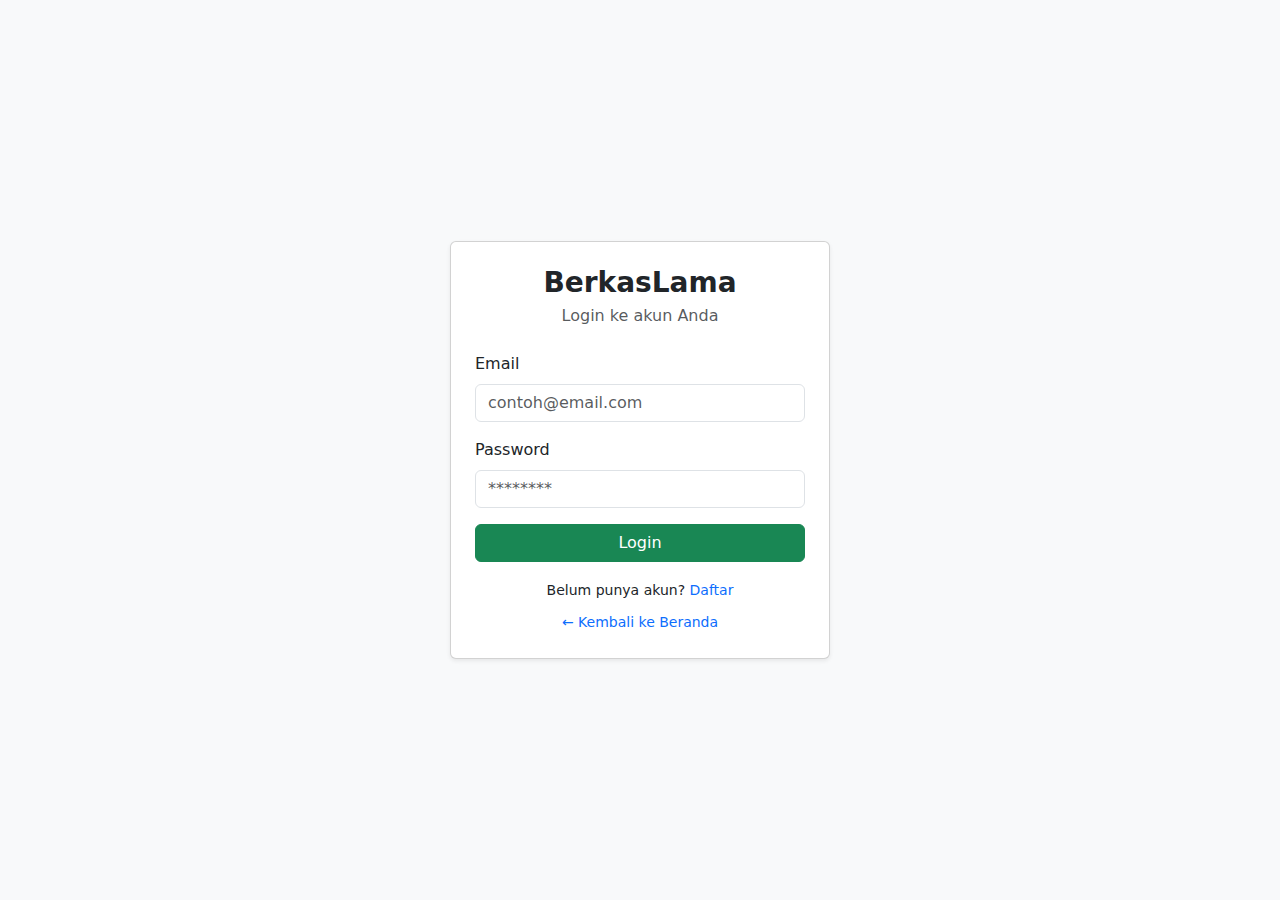
<file: akun.html>
<!DOCTYPE html>
<html lang="id">

<head>
    <meta charset="UTF-8">
    <title>Akun Saya - BerkasLama</title>
    <link href="https://cdn.jsdelivr.net/npm/bootstrap@5.3.3/dist/css/bootstrap.min.css" rel="stylesheet">
</head>

<body class="bg-light">
    <div class="container mt-5">
        <div class="card shadow-sm">
            <div class="card-body">
                <h3 class="mb-4">Akun Saya</h3>
                <table class="table table-bordered">
                    <tr>
                        <th>Nama</th>
                        <td id="name"></td>
                    </tr>
                    <tr>
                        <th>Email</th>
                        <td id="email"></td>
                    </tr>
                    <tr>
                        <th>No. HP</th>
                        <td id="phone"></td>
                    </tr>
                    <tr>
                        <th>Alamat</th>
                        <td id="address"></td>
                    </tr>
                </table>
                <div class="d-flex gap-2">
                    <a href="index.html" class="btn btn-secondary">
                        ← Kembali ke Beranda
                    </a>
                    <button class="btn btn-danger ms-auto" onclick="logout()">
                        Logout
                    </button>
                </div>
            </div>
        </div>
    </div>

    <script>

        if (localStorage.getItem("login") !== "true") {
            window.location.href = "login.html";
        }

        const user = JSON.parse(localStorage.getItem("user"));

        document.getElementById("name").innerText = user.name;
        document.getElementById("email").innerText = user.email;
        document.getElementById("phone").innerText = user.phone || "-";
        document.getElementById("address").innerText = user.address || "-";

        function logout() {
            localStorage.removeItem("login");
            window.location.href = "index.html";
        }
    </script>

</body>

</html>
</file>
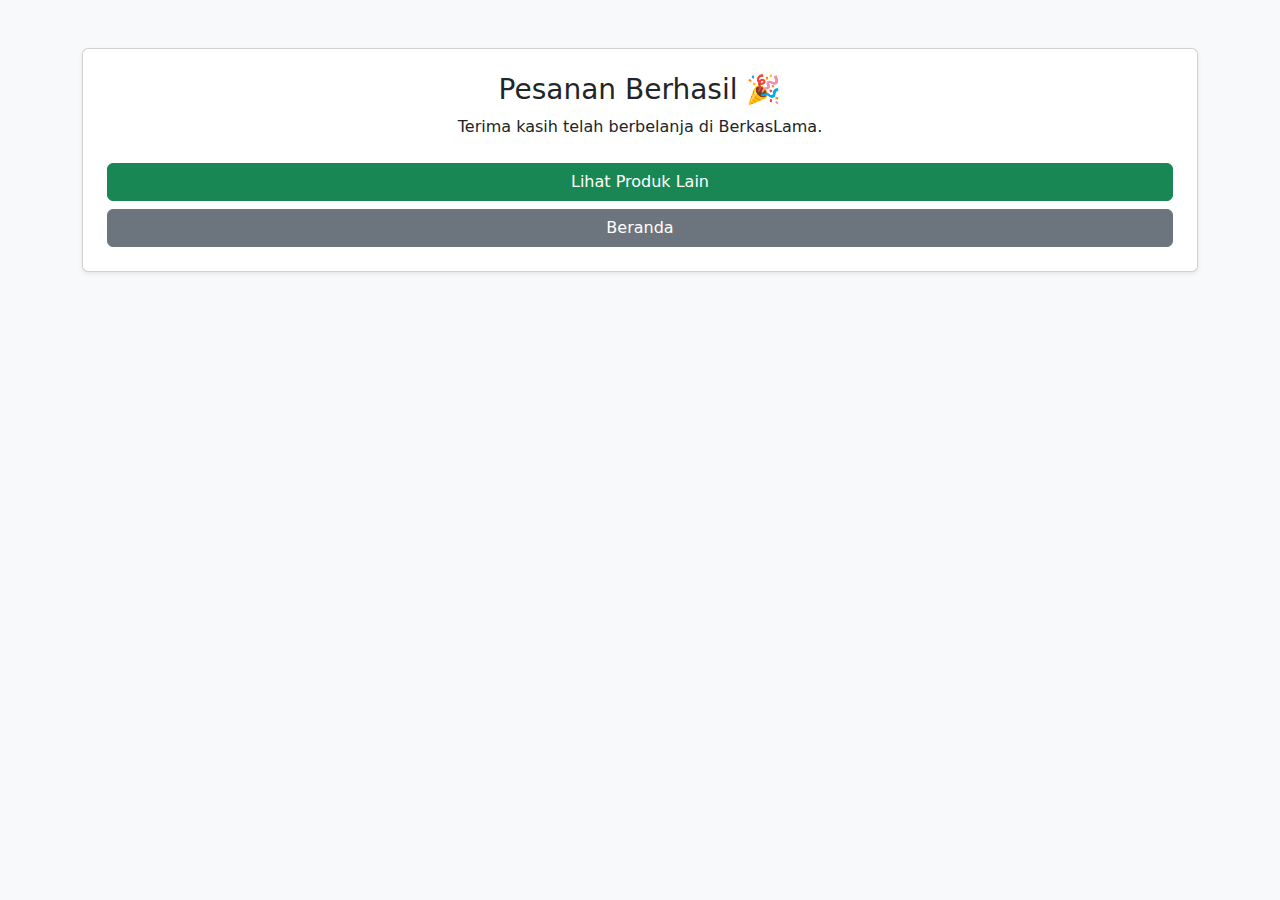
<file: checkout-success.html>
<!DOCTYPE html>
<html lang="id">

<head>
    <meta charset="UTF-8">
    <title>Pesanan Berhasil</title>
    <link href="https://cdn.jsdelivr.net/npm/bootstrap@5.3.3/dist/css/bootstrap.min.css" rel="stylesheet">
</head>

<body class="bg-light">

    <div class="container mt-5 text-center">
        <div class="card shadow-sm p-4">
            <h3>Pesanan Berhasil 🎉</h3>
            <p>Terima kasih telah berbelanja di BerkasLama.</p>

            <a href="products.html" class="btn btn-success mt-2">Lihat Produk Lain</a>
            <a href="index.html" class="btn btn-secondary mt-2">Beranda</a>
        </div>
    </div>

</body>

</html>
</file>
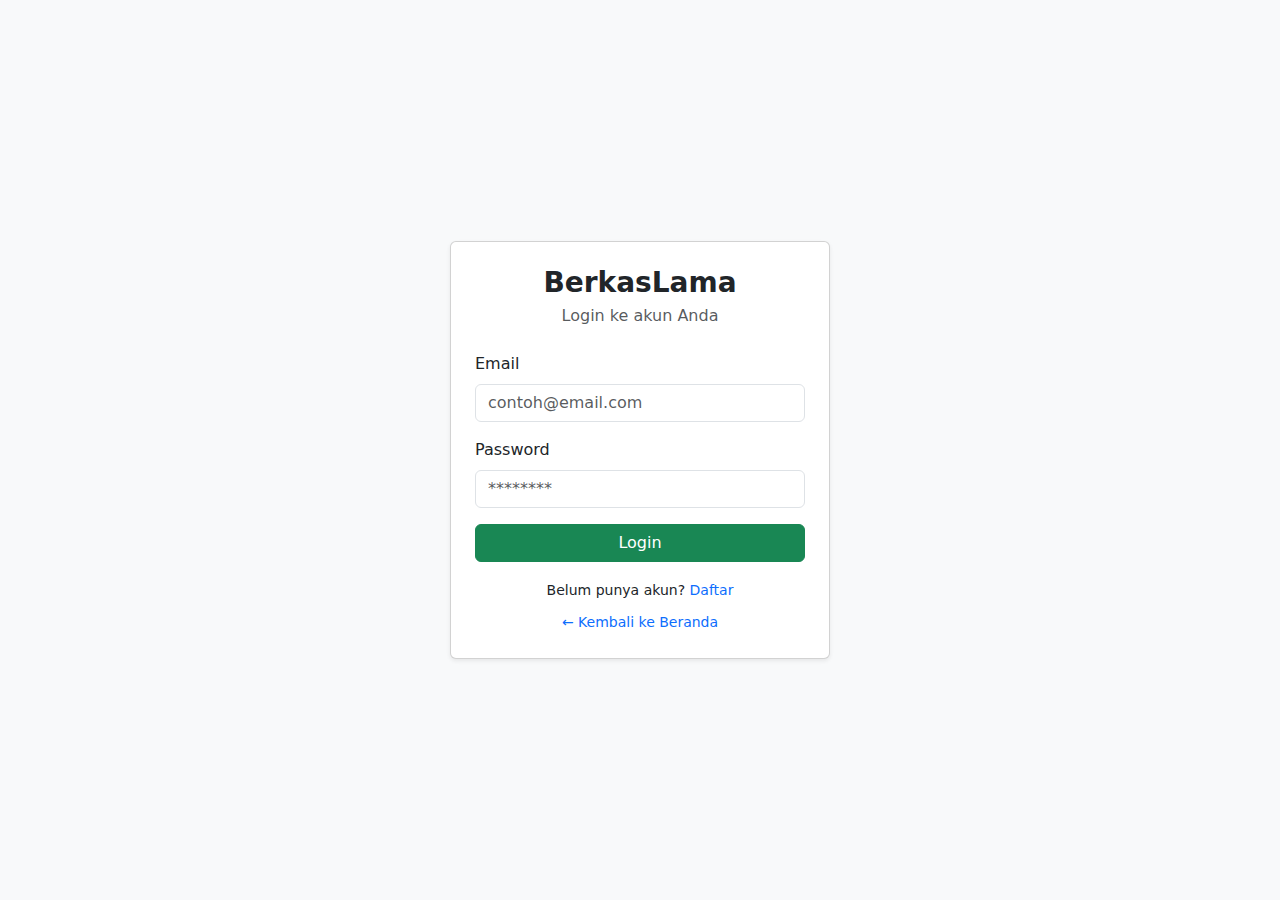
<file: checkout.html>
<!DOCTYPE html>
<html lang="id">

<head>
    <meta charset="UTF-8">
    <title>Checkout - BerkasLama</title>

    <link href="https://cdn.jsdelivr.net/npm/bootstrap@5.3.3/dist/css/bootstrap.min.css" rel="stylesheet">
</head>

<body class="bg-light">

    <div class="container mt-5">
        <h3 class="mb-4">Checkout</h3>
        <div class="row">
            <div class="col-md-6">
                <div class="card shadow-sm mb-3">
                    <div class="card-body">
                        <h5>Data Pembeli</h5>
                        <p><strong>Nama:</strong> <span id="name"></span></p>
                        <p><strong>Email:</strong> <span id="email"></span></p>
                        <p><strong>No. HP:</strong> <span id="phone"></span></p>
                        <p><strong>Alamat:</strong> <span id="address"></span></p>
                    </div>
                </div>
            </div>
            <div class="col-md-6">
                <div class="card shadow-sm mb-3">
                    <div class="card-body">
                        <h5>Detail Produk</h5>
                        <p><strong>Nama Produk:</strong> <span id="p-name"></span></p>
                        <p><strong>Harga:</strong> <span id="p-price"></span></p>
                        <p><strong>Kondisi:</strong> <span id="p-condition"></span></p>
                    </div>
                </div>
            </div>
        </div>
        <div class="d-flex gap-2">
            <a href="products.html" class="btn btn-secondary">
                ← Kembali ke Produk
            </a>
            <button class="btn btn-success ms-auto" onclick="confirmOrder()">
                Konfirmasi Pembelian
            </button>
        </div>
    </div>

    <script>

        if (localStorage.getItem("login") !== "true") {
            alert("Silakan login terlebih dahulu.");
            window.location.href = "login.html";
        }

        const user = JSON.parse(localStorage.getItem("user"));
        const product = JSON.parse(localStorage.getItem("checkoutProduct"));

        document.getElementById("p-name").innerText = product.name;
        document.getElementById("p-price").innerText = "Rp " + product.price.toLocaleString();
        document.getElementById("p-condition").innerText = product.condition;

        document.getElementById("name").innerText = user.name;
        document.getElementById("email").innerText = user.email;
        document.getElementById("phone").innerText = user.phone || "-";
        document.getElementById("address").innerText = user.address || "-";

        function confirmOrder() {
            alert("Pesanan berhasil dibuat!");
            localStorage.removeItem("checkoutProduct");
            window.location.href = "checkout-success.html";
        }
    </script>

</body>

</html>
</file>
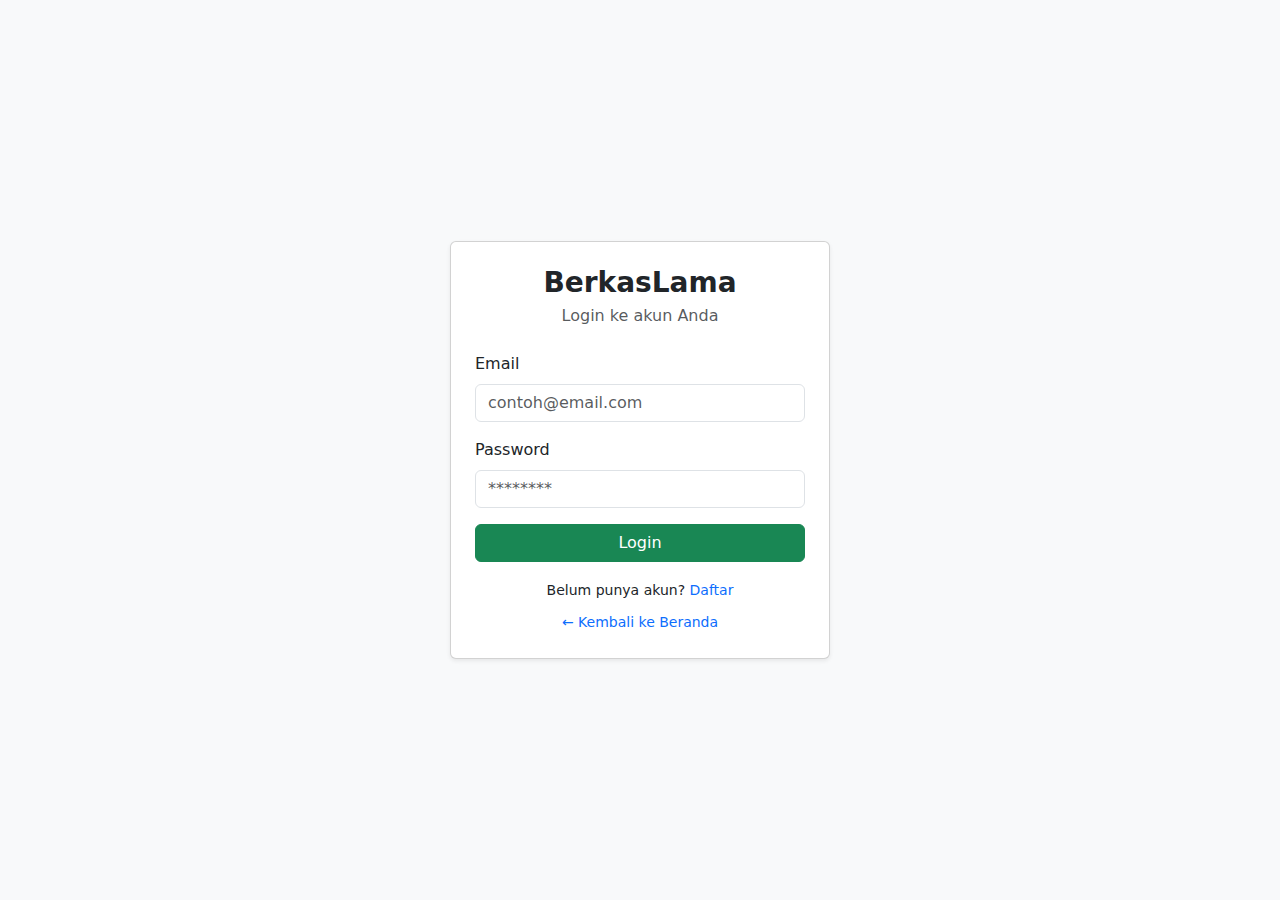
<file: login.html>
<!DOCTYPE html>
<html lang="id">

<head>
    <meta charset="UTF-8">
    <title>Login - BerkasLama</title>
    <link href="https://cdn.jsdelivr.net/npm/bootstrap@5.3.3/dist/css/bootstrap.min.css" rel="stylesheet">

    <meta name="viewport" content="width=device-width, initial-scale=1">
</head>
<script>
    function login(event) {
        event.preventDefault();

        const emailInput = document.querySelector('input[type="email"]').value;
        const passwordInput = document.querySelector('input[type="password"]').value;

        const user = JSON.parse(localStorage.getItem("user"));

        if (!user) {
            alert("Belum ada akun. Silakan daftar terlebih dahulu.");
            return;
        }

        if (emailInput === user.email && passwordInput === user.password) {
            localStorage.setItem("login", "true");
            window.location.href = "akun.html";
        } else {
            alert("Email atau password salah!");
        }
    }
</script>

<body class="bg-light">
    <div class="container d-flex justify-content-center align-items-center min-vh-100">
        <div class="card shadow-sm" style="width: 380px;">
            <div class="card-body p-4">
                <h3 class="text-center mb-1"><strong>BerkasLama</strong></h3>
                <p class="text-center text-muted mb-4">Login ke akun Anda</p>
                <form onsubmit="login(event)">
                    <div class="mb-3">
                        <label class="form-label">Email</label>
                        <input type="email" class="form-control" placeholder="contoh@email.com" required>
                    </div>
                    <div class="mb-3">
                        <label class="form-label">Password</label>
                        <input type="password" class="form-control" placeholder="********" required>
                    </div>
                    <button type="submit" class="btn btn-success w-100">
                        Login
                    </button>
                </form>
                <div class="text-center mt-3">
                    <small>
                        Belum punya akun?
                        <a href="register.html" class="text-decoration-none">Daftar</a>
                    </small>
                </div>
                <div class="text-center mt-2">
                    <small>
                        <a href="index.html" class="text-decoration-none">← Kembali ke Beranda</a>
                    </small>
                </div>
            </div>
        </div>
    </div>

    <script>
        function login(event) {
            event.preventDefault();

            const emailInput = document.querySelector('input[type="email"]').value;
            const passwordInput = document.querySelector('input[type="password"]').value;

            const savedUser = JSON.parse(localStorage.getItem("user"));

            if (!savedUser) {
                alert("Belum ada akun. Silakan daftar terlebih dahulu.");
                return;
            }

            if (
                emailInput === savedUser.email &&
                passwordInput === savedUser.password
            ) {

                localStorage.setItem("login", "true");
                localStorage.setItem("userLogin", savedUser.name);

                window.location.href = "akun.html";
            } else {
                alert("Email atau password salah!");
            }
        }
    </script>


</body>

</html>
</file>
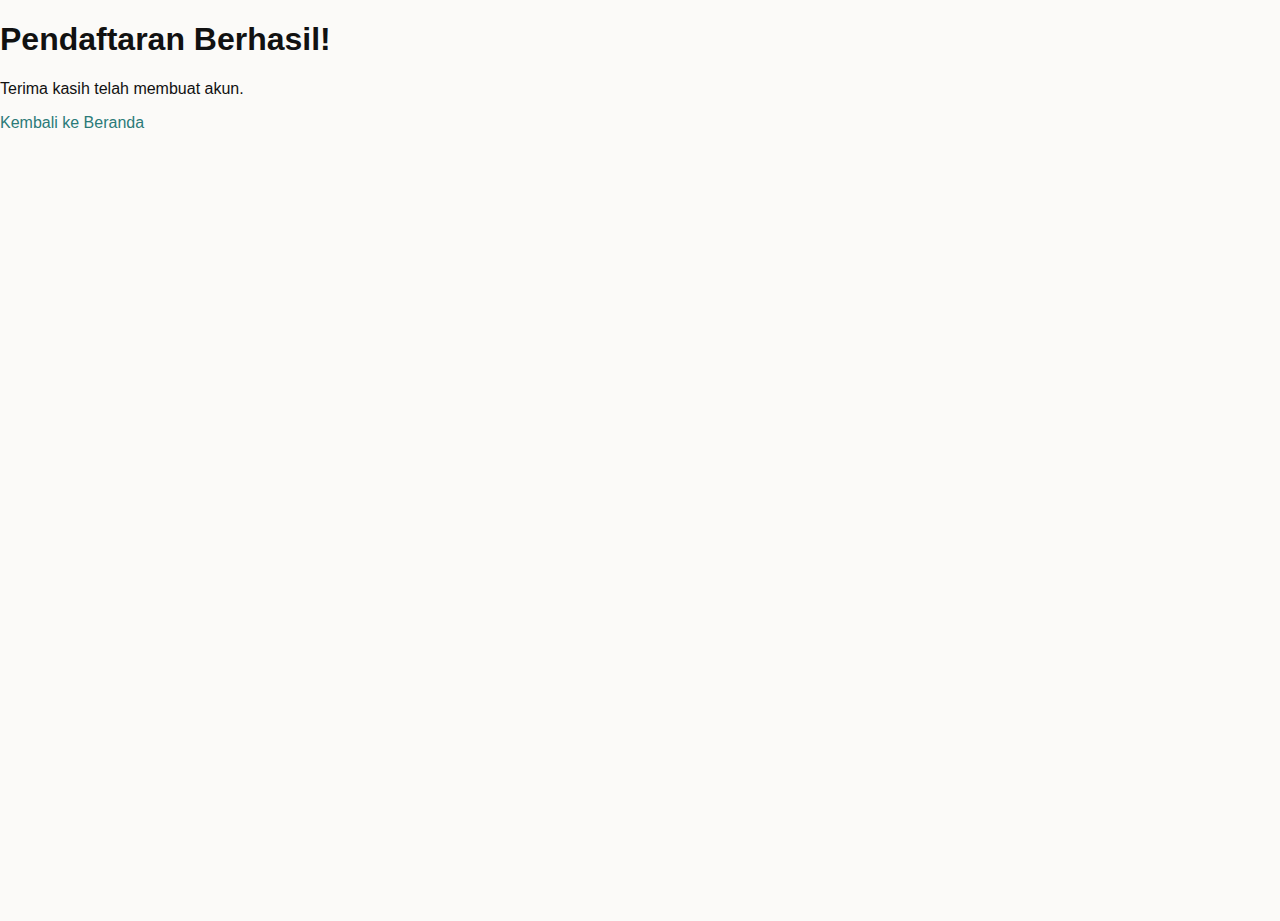
<file: register-success.html>
<!doctype html>
<html lang="id">

<head>
    <meta charset="utf-8">
    <meta name="viewport" content="width=device-width, initial-scale=1">
    <title>Pendaftaran Berhasil - BerkasLama</title>
    <link rel="stylesheet" href="styles.css">
</head>

<body>
    <h1>Pendaftaran Berhasil!</h1>
    <p>Terima kasih telah membuat akun.</p>
    <p><a href="index.html">Kembali ke Beranda</a></p>
</body>

</html>
</file>
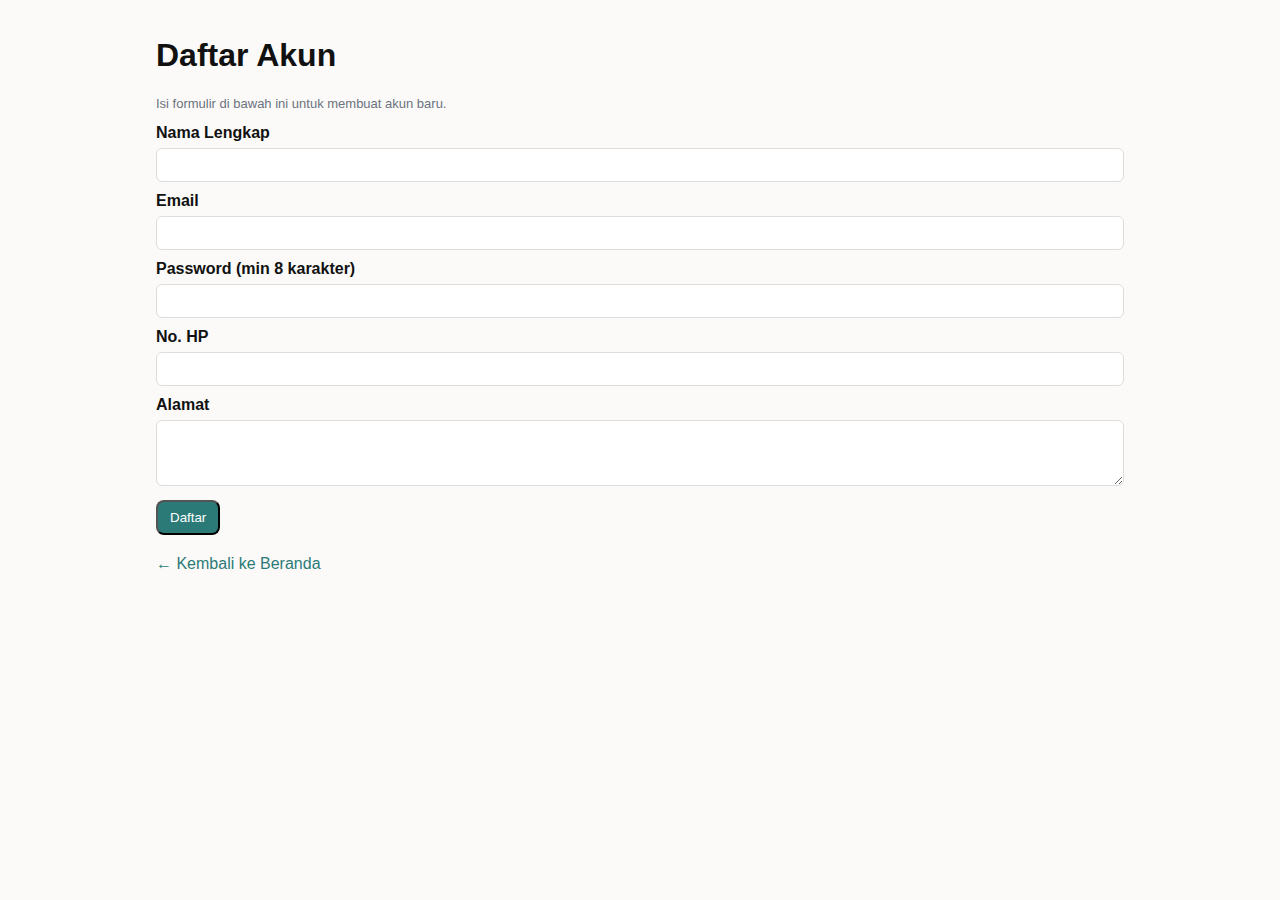
<file: register.html>
<!doctype html>
<html lang="id">

<head>
    <meta charset="utf-8">
    <meta name="viewport" content="width=device-width, initial-scale=1">
    <title>Daftar Akun - BerkasLama</title>
    <link rel="stylesheet" href="styles.css">
</head>
<script>
    function register(event) {
        event.preventDefault();

        const user = {
            name: document.getElementById("name").value,
            email: document.getElementById("email").value,
            password: document.getElementById("password").value,
            phone: document.getElementById("phone").value,
            address: document.getElementById("address").value
        };

        localStorage.setItem("user", JSON.stringify(user));

        window.location.href = "register-success.html";
    }
</script>

<body>
    <div class="container">
        <h1>Daftar Akun</h1>
        <p class="small">Isi formulir di bawah ini untuk membuat akun baru.</p>
        <form onsubmit="register(event)">
            <label for="name">Nama Lengkap</label>
            <input type="text" id="name" name="name" required>

            <label for="email">Email</label>
            <input type="email" id="email" name="email" required>

            <label for="password">Password (min 8 karakter)</label>
            <input type="password" id="password" name="password" minlength="8" required>

            <label for="phone">No. HP</label>
            <input type="tel" id="phone" name="phone">

            <label for="address">Alamat</label>
            <textarea id="address" name="address" rows="3"></textarea>

            <button class="btn" type="submit">Daftar</button>
        </form>
        <p style="margin-top: 20px;">
            <a href="index.html">← Kembali ke Beranda</a>
        </p>

        <script>
            function register(event) {
                event.preventDefault();

                const name = document.getElementById("name").value;
                const email = document.getElementById("email").value;
                const password = document.getElementById("password").value;
                const phone = document.getElementById("phone").value;
                const address = document.getElementById("address").value;

                const user = {
                    name: name,
                    email: email,
                    password: password,
                    phone: phone,
                    address: address,
                };

                localStorage.setItem("user", JSON.stringify(user));

                window.location.href = "register-success.html";
            }
        </script>

    </div>
</body>

</html>
</file>
<file: styles.css>
* {
  box-sizing: border-box;
}

html,
body {
  height: 100%;
  margin: 0;
  padding: 0;
}

body {
  font-family: Arial, Helvetica, sans-serif;
  margin: 0;
  background: #FBFAF8;
  color: #111;
  -webkit-font-smoothing: antialiased;
  -moz-osx-font-smoothing: grayscale;
}

.container {
  max-width: 1000px;
  margin: 0 auto;
  padding: 16px;
}

.small {
  font-size: 13px;
  color: #6b7280;
}

a {
  color: #2B7A78;
  text-decoration: none;
}

header {
  display: flex;
  justify-content: space-between;
  align-items: center;
  margin-top: 10px;
}

header .brand {
  line-height: 1;
}

nav a {
  margin-left: 12px;
  color: #2B7A78;
  text-decoration: none;
  font-weight: bold;
}

.btn {
  display: inline-block;
  padding: 8px 12px;
  background: #2B7A78;
  color: #ffffff;
  text-decoration: none;
  border-radius: 8px;
  margin-top: 10px;
}

.btn.alt {
  background: transparent;
  border: 1px solid rgba(0, 0, 0, 0.06);
  color: #2B7A78;
}

.hero {
  background: #ffffff;
  padding: 16px;
  margin-top: 20px;
  border-radius: 10px;
  box-shadow: 0 6px 12px rgba(0, 0, 0, 0.05);
}

.grid {
  display: grid;
  grid-template-columns: 1fr;
  gap: 12px;
  margin-top: 10px;
}

@media (min-width: 700px) {
  .grid {
    grid-template-columns: repeat(3, 1fr);
  }
}

@media (min-width: 1000px) {
  .grid.products-2col {
    grid-template-columns: repeat(2, 1fr);
  }
}

.card {
  background: #fff;
  padding: 12px;
  border-radius: 8px;
  box-shadow: 0 6px 12px rgba(0, 0, 0, 0.04);
}

.thumb {
  height: 140px;
  background: #eee;
  border-radius: 6px;
  display: flex;
  align-items: center;
  justify-content: center;
  color: #666;
  margin-bottom: 10px;
  overflow: hidden;
}

.thumb img {
  width: 100%;
  height: 100%;
  object-fit: cover;
  object-position: center;
  display: block;
}

.price {
  font-weight: bold;
  color: #2B7A78;
}

.meta {
  color: #6b7280;
  font-size: 14px;
}

.card:hover {
  transform: translateY(-6px);
  transition: transform .18s ease;
}

.container.detail {
  max-width: 800px;
}

.card.detail {
  padding: 16px;
  border-radius: 10px;
  box-shadow: 0 6px 12px rgba(0, 0, 0, 0.05);
}

.thumb.large {
  height: 240px;
  margin-bottom: 16px;
}

form {
  margin-top: 8px;
}

label {
  margin-top: 10px;
  display: block;
  font-weight: bold;
}

input,
select,
textarea {
  width: 100%;
  padding: 8px;
  margin-top: 6px;
  border-radius: 6px;
  border: 1px solid #ddd;
  font-size: 14px;
  background: #fff;
}

input[type="file"] {
  padding: 6px 8px;
}

.btn-submit {
  margin-top: 16px;
  padding: 10px 14px;
  background: #2B7A78;
  color: #fff;
  border: none;
  border-radius: 8px;
  font-size: 15px;
  cursor: pointer;
}

.note {
  font-size: 13px;
  color: #6b7280;
  margin-top: 6px;
}

footer {
  margin-top: 20px;
  text-align: center;
  color: #6b7280;
  font-size: 14px;
}

.text-muted {
  color: #6b7280;
  font-size: 13px;
}

.lead {
  color: #6b7280;
  margin-bottom: 18px;
}

.pill {
  display: inline-block;
  padding: 6px 10px;
  border-radius: 999px;
  background: #FEF6E8;
  font-weight: 600;
  color: #7A4B07;
}

.aside-card {
  background: #fff;
  padding: 18px;
  border-radius: 12px;
  box-shadow: 0 6px 18px rgba(0, 0, 0, 0.04);
}

@media (max-width: 480px) {
  .container {
    padding: 12px;
  }

  .thumb {
    height: 120px;
  }

  .hero {
    padding: 12px;
  }
}
</file>
